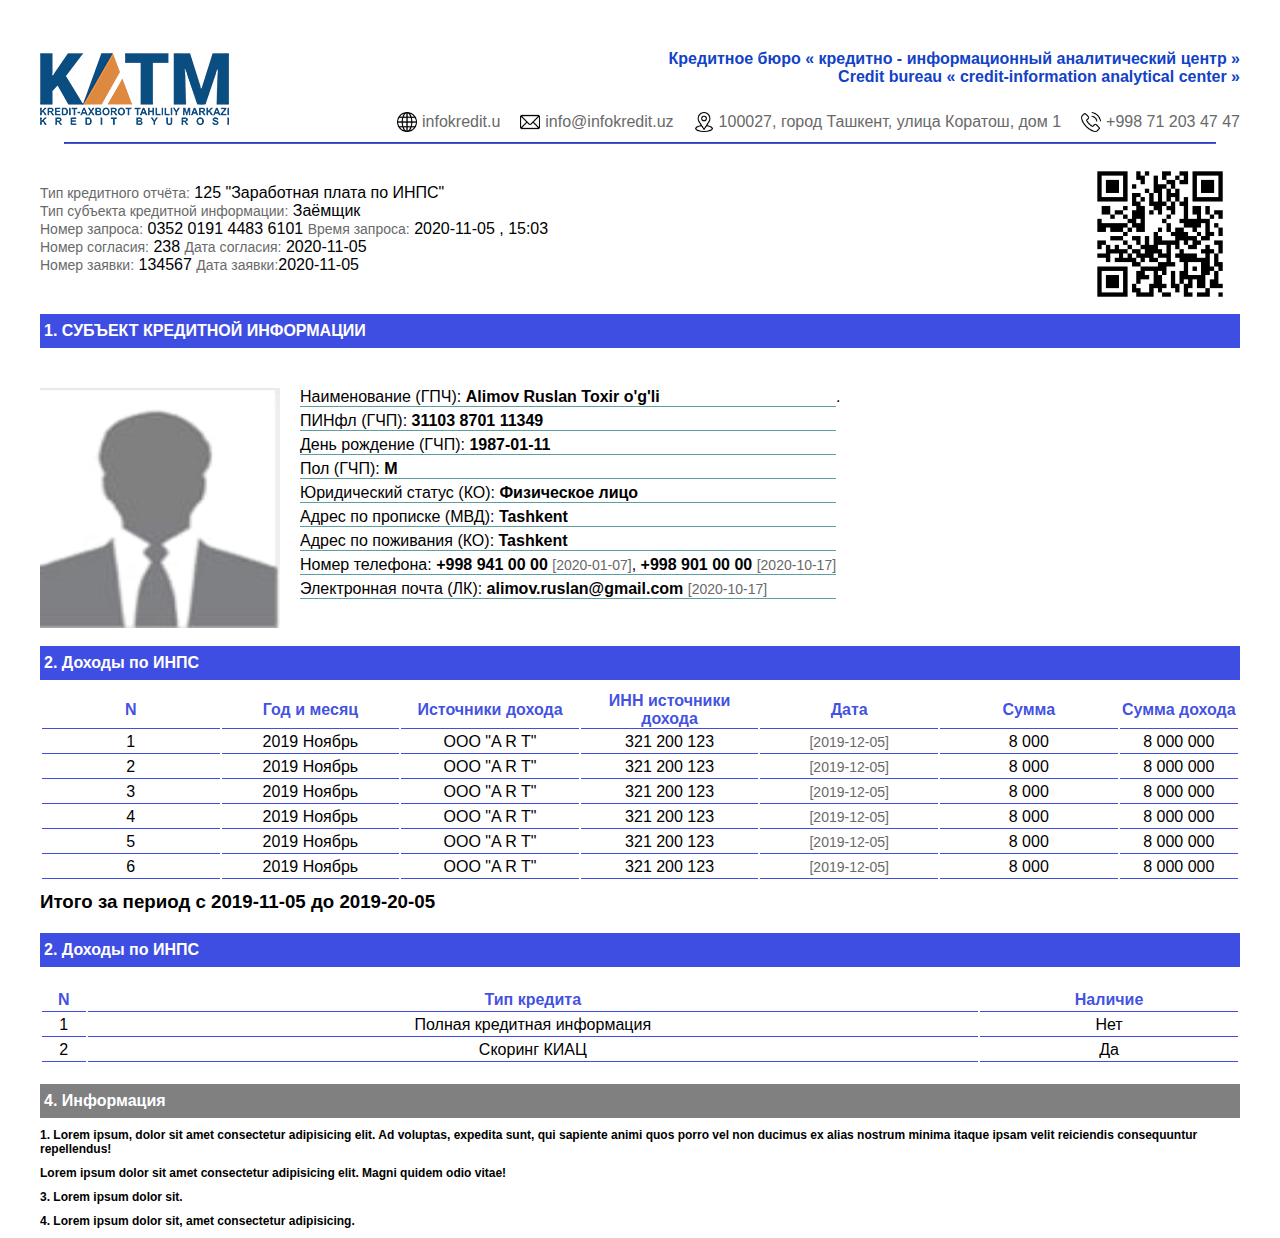
<file: index.html>
<!DOCTYPE html>
<html lang="uz">
<head>
    <meta charset="UTF-8">
    <meta http-equiv="X-UA-Compatible" content="IE=edge">
    <meta name="viewport" content="width=device-width, initial-scale=1.0">
    <title>Word project</title>
    <link rel="stylesheet" href="./css/style.css">
</head>
<body>
    
    <header>
        <div class="container">

            <img src="./img/logo.png" alt="Logo" class="logo">

            <h1 hidden></h1>
            <h4 class="header__h4">
                Кредитное бюро « кредитно - информационный аналитический центр » <br>
                Credit bureau « credit-information analytical center »
            </h2>

            <ul class="header__nav">

                <li><a href="#"> 
                    <img src="./img/internet.png" height="20px" width="20px" alt="logo"> infokredit.u
                </a></li>

                <li><a href="#">
                    <img src="./img/email.png" height="20px" width="20px" alt="logo"> info@infokredit.uz
                </a></li>

                <li><a href="#">
                    <img src="./img/location.png" height="20px" width="20px" alt="logo"> 100027, город Ташкент, улица Коратош, дом 1
                    </a></li>

                <li><a href="#"> 
                    <img src="./img/phone-call.png" height="20px" width="20px" alt="logo"> +998 71 203 47 47
                </a></li>
            </ul>
        </div>
    </header>

    <main>
        <hr class="burger">

            <section class="info__credit">
                <div class="container">
                    <div class="text">
                        <p><span class="text__color">Тип кредитного отчёта:</span> 125 "Заработная плата по ИНПС"</p>
                        <p><span class="text__color">Тип субъекта кредитной информации:</span> Заёмщик</p>
                        <p><span class="text__color">Номер запроса:</span> 0352 0191 4483 6101 
                           <span class="text__color">Время запроса:</span> 2020-11-05 , 15:03
                        </p>
                        <p><span class="text__color">Номер согласия:</span> 238
                            <span class="text__color">Дата согласия:</span> 2020-11-05</p>
                        <p><span class="text__color">Номер заявки:</span> 134567
                            <span class="text__color">Дата заявки:</span>2020-11-05</p>
                    </div>
                    <div class="info__credit__qr_code">
                        <img src="./img/qr_code.jpg" height="160px" width="160px" alt="Qr_code">
                    </div>
                </div>
            </section>


            <section class="person">
                <div class="container">
                    <h4 class="person__border">
                        1. 	СУБЪЕКТ КРЕДИТНОЙ ИНФОРМАЦИИ 
                    </h4>

                    <div class="person__info">
                        <img src="./img/person.jpg" class="person__info__img" height="240px" width="180px" alt="Person">.

                        <div class="person__info__text">
                            <p>Наименование (ГПЧ): <b>Alimov Ruslan Toxir o'g'li</b></p>
                            <p>ПИНфл (ГЧП): <b>31103 8701 11349</b></p>
                            <p>День рождение (ГЧП): <b>1987-01-11</b></p>
                            <p>Пол (ГЧП): <b>M</b></p>
                            <p>Юридический статус (КО): <b>Физическое лицо</b></p>
                            <p>Адрес по прописке (МВД): <b>Tashkent</b></p>
                            <p>Адрес по поживания (КО): <b>Tashkent</b></p>
                            <p>Номер телефона: <b>+998 941 00 00</b> <span class="text__color">[2020-01-07]</span>,
                                <b>+998 901 00 00</b> <span class="text__color">[2020-10-17]</span> </p>
                            <p>Электронная почта (ЛК): <b>alimov.ruslan@gmail.com</b> <span class="text__color">[2020-10-17]</span></p>
                        </div>
                    </div>
                </div>
                
                <section class="money">
                    <div class="container">
                        <h4 class="person__border">
                            2. Доходы по ИНПС 
                        </h4>
                        <table class="money__table">
                            <tr class="money__table__tr">
                                <th class="money__table__tr__th">N</th>
                                <th class="money__table__tr__th">Год и месяц</th>
                                <th class="money__table__tr__th">Источники дохода</th>
                                <th class="money__table__tr__th">ИНН источники дохода</th>
                                <th class="money__table__tr__th">Дата</th>
                                <th class="money__table__tr__th">Сумма</th>
                                <th class="money__table__tr__th">Сумма дохода </th>
                            </tr>
                            <tr class="money__table__tr">
                                <td class="money__table__tr__td">1</td>
                                <td class="money__table__tr__td">2019 Ноябрь</td>
                                <td class="money__table__tr__td">OOO "A R T"</td>
                                <td class="money__table__tr__td">321 200 123</td>
                                <td class="money__table__tr__td"><span class="text__color">[2019-12-05]</span></td>
                                <td class="money__table__tr__td">8 000</td>
                                <td class="money__table__tr__td">8 000 000</td>
                            </tr>
                            <tr>
                                <td class="money__table__tr__td">2</td>
                                <td class="money__table__tr__td">2019 Ноябрь</td>
                                <td class="money__table__tr__td">OOO "A R T"</td>
                                <td class="money__table__tr__td">321 200 123</td>
                                <td class="money__table__tr__td"><span class="text__color">[2019-12-05]</span></td>
                                <td class="money__table__tr__td">8 000</td>
                                <td class="money__table__tr__td">8 000 000</td>
                            </tr>
                            <tr>
                                <td class="money__table__tr__td">3</td>
                                <td class="money__table__tr__td">2019 Ноябрь</td>
                                <td class="money__table__tr__td">OOO "A R T"</td>
                                <td class="money__table__tr__td">321 200 123</td>
                                <td class="money__table__tr__td"><span class="text__color">[2019-12-05]</span></td>
                                <td class="money__table__tr__td">8 000</td>
                                <td class="money__table__tr__td">8 000 000</td>
                            </tr>
                            <tr>
                                <td class="money__table__tr__td">4</td>
                                <td class="money__table__tr__td">2019 Ноябрь</td>
                                <td class="money__table__tr__td">OOO "A R T"</td>
                                <td class="money__table__tr__td">321 200 123</td>
                                <td class="money__table__tr__td"><span class="text__color">[2019-12-05]</span></td>
                                <td class="money__table__tr__td">8 000</td>
                                <td class="money__table__tr__td">8 000 000</td>
                            </tr>
                            <tr>
                                <td class="money__table__tr__td">5</td>
                                <td class="money__table__tr__td">2019 Ноябрь</td>
                                <td class="money__table__tr__td">OOO "A R T"</td>
                                <td class="money__table__tr__td">321 200 123</td>
                                <td class="money__table__tr__td"><span class="text__color">[2019-12-05]</span></td>
                                <td class="money__table__tr__td">8 000</td>
                                <td class="money__table__tr__td">8 000 000</td>
                            </tr>
                            <tr>
                                <td class="money__table__tr__td">6</td>
                                <td class="money__table__tr__td">2019 Ноябрь</td>
                                <td class="money__table__tr__td">OOO "A R T"</td>
                                <td class="money__table__tr__td">321 200 123</td>
                                <td class="money__table__tr__td"><span class="text__color">[2019-12-05]</span></td>
                                <td class="money__table__tr__td">8 000</td>
                                <td class="money__table__tr__td">8 000 000</td>
                            </tr>
                        </table>   
                        <h3>Итого за период с 2019-11-05 до 2019-20-05</h3>
                    </div>
                </section>


                <section class="credit">
                    <div class="container">
                        <h4 class="credit__border">
                            2. Доходы по ИНПС 
                        </h4>
                        <table class="credit__table">
                            <tr class="credit__table__tr">
                                <th class="credit__table__tr__th">N</th>
                                <th class="credit__table__tr__th">Тип кредита</th>
                                <th class="credit__table__tr__th">Наличие</th>
                            </tr>
                            <tr class="credit__table__tr">
                                <td class="credit__table__tr__td">1</td>
                                <td class="credit__table__tr__td">Полная кредитная информация</td>
                                <td class="credit__table__tr__td">Нет</td>
                            </tr>
                            <tr class="credit__table__tr">
                                <td class="credit__table__tr__td">2</td>
                                <td class="credit__table__tr__td">Скоринг КИАЦ </td>
                                <td class="credit__table__tr__td">Да</td>
                            </tr>
                        </table>   
                    </div>
                </section>

                <section class="example">

                    <div class="container">
                        <h4 class="example__border">
                            4. Информация
                        </h4>
                        <p class="example__p"> 
                            1. Lorem ipsum, dolor sit amet consectetur adipisicing elit. Ad voluptas, expedita sunt, qui sapiente animi quos porro vel non ducimus ex alias nostrum minima itaque ipsam velit reiciendis consequuntur repellendus! </p>
                            
                            <p class="example__p"> Lorem ipsum dolor sit amet consectetur adipisicing elit. Magni quidem odio vitae! </p>
                            <p class="example__p">3. Lorem ipsum dolor sit. </p>
                            <p class="example__p">4. Lorem ipsum dolor sit, amet consectetur adipisicing. </p>

                        </p>    
                    </div>

                </section>
                
    </main>

</body>
</html>
</file>
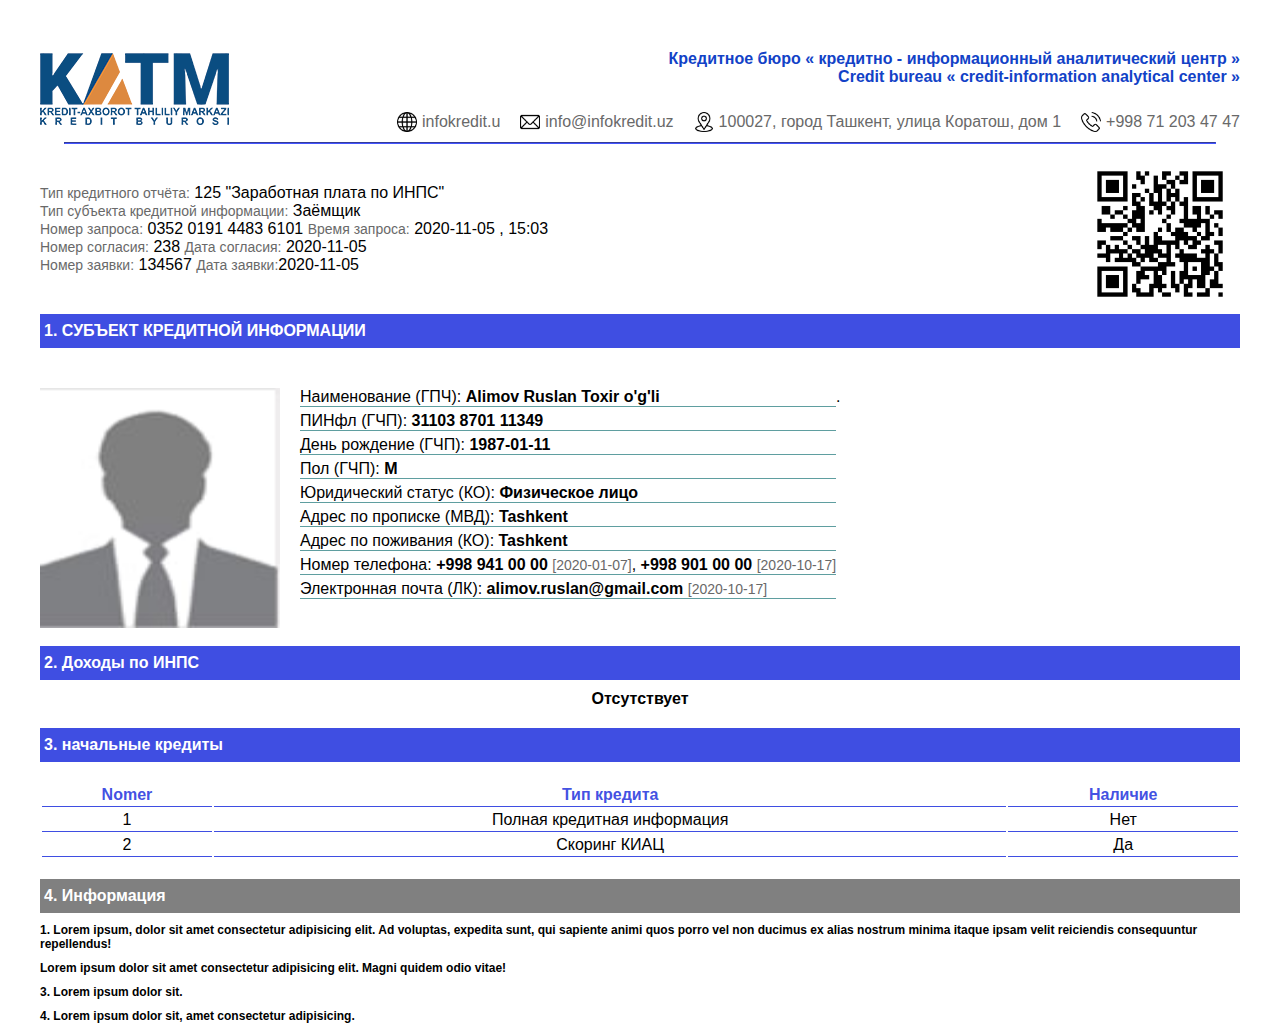
<file: second_page.html>
<!DOCTYPE html>
<html lang="en">
<head>
    <meta charset="UTF-8">
    <meta http-equiv="X-UA-Compatible" content="IE=edge">
    <meta name="viewport" content="width=device-width, initial-scale=1.0">
    <title>Word project second list</title>
    <link rel="stylesheet" href="./css/style.css">
</head>
<body>
    
    <header>
        <div class="container">

            <img src="./img/logo.png" alt="Logo" class="logo">

            <h1 hidden></h1>
            <h4 class="header__h4">
                Кредитное бюро « кредитно - информационный аналитический центр » <br>
                Credit bureau « credit-information analytical center »
            </h2>

            <ul class="header__nav">

                <li><a href="#"> 
                    <img src="./img/internet.png" height="20px" width="20px" alt="logo"> infokredit.u
                </a></li>

                <li><a href="#">
                    <img src="./img/email.png" height="20px" width="20px" alt="logo"> info@infokredit.uz
                </a></li>

                <li><a href="#">
                    <img src="./img/location.png" height="20px" width="20px" alt="logo"> 100027, город Ташкент, улица Коратош, дом 1
                    </a></li>

                <li><a href="#"> 
                    <img src="./img/phone-call.png" height="20px" width="20px" alt="logo"> +998 71 203 47 47
                </a></li>
            </ul>
        </div>
    </header>

    <main>
        <hr class="burger">

            <section class="info__credit">
                <div class="container">
                    <div class="text">
                        <p><span class="text__color">Тип кредитного отчёта:</span> 125 "Заработная плата по ИНПС"</p>
                        <p><span class="text__color">Тип субъекта кредитной информации:</span> Заёмщик</p>
                        <p><span class="text__color">Номер запроса:</span> 0352 0191 4483 6101 
                           <span class="text__color">Время запроса:</span> 2020-11-05 , 15:03
                        </p>
                        <p><span class="text__color">Номер согласия:</span> 238
                            <span class="text__color">Дата согласия:</span> 2020-11-05</p>
                        <p><span class="text__color">Номер заявки:</span> 134567
                            <span class="text__color">Дата заявки:</span>2020-11-05</p>
                    </div>
                    <div class="info__credit__qr_code">
                        <img src="./img/qr_code.jpg" height="160px" width="160px" alt="Qr_code">
                    </div>
                </div>
            </section>


            <section class="person">
                <div class="container">
                    <h4 class="person__border">
                        1. 	СУБЪЕКТ КРЕДИТНОЙ ИНФОРМАЦИИ 
                    </h4>

                    <div class="person__info">
                        <img src="./img/person.jpg" class="person__info__img" height="240px" width="180px" alt="Person">.

                        <div class="person__info__text">
                            <p>Наименование (ГПЧ): <b>Alimov Ruslan Toxir o'g'li</b></p>
                            <p>ПИНфл (ГЧП): <b>31103 8701 11349</b></p>
                            <p>День рождение (ГЧП): <b>1987-01-11</b></p>
                            <p>Пол (ГЧП): <b>M</b></p>
                            <p>Юридический статус (КО): <b>Физическое лицо</b></p>
                            <p>Адрес по прописке (МВД): <b>Tashkent</b></p>
                            <p>Адрес по поживания (КО): <b>Tashkent</b></p>
                            <p>Номер телефона: <b>+998 941 00 00</b> <span class="text__color">[2020-01-07]</span>,
                                <b>+998 901 00 00</b> <span class="text__color">[2020-10-17]</span> </p>
                            <p>Электронная почта (ЛК): <b>alimov.ruslan@gmail.com</b> <span class="text__color">[2020-10-17]</span></p>
                        </div>
                    </div>
                </div>
                
                <section class="money">
                    <div class="container">
                        <h4 class="person__border">
                            2. Доходы по ИНПС
                        </h4>

                        <h4 class="money__text">
                            отсутствует
                        </h4>
                </section>


                <section class="credit">
                    <div class="container">
                        <h4 class="credit__border">
                            3. начальные кредиты 
                        </h4>
                        <table class="credit__table">
                            <tr class="credit__table__tr">
                                <th class="credit__table__tr__th">Nomer</th>
                                <th class="credit__table__tr__th">Тип кредита</th>
                                <th class="credit__table__tr__th">Наличие</th>
                            </tr>
                            <tr class="credit__table__tr">
                                <td class="credit__table__tr__td">1</td>
                                <td class="credit__table__tr__td">Полная кредитная информация</td>
                                <td class="credit__table__tr__td">Нет</td>
                            </tr>
                            <tr class="credit__table__tr">
                                <td class="credit__table__tr__td">2</td>
                                <td class="credit__table__tr__td">Скоринг КИАЦ </td>
                                <td class="credit__table__tr__td">Да</td>
                            </tr>
                        </table>   
                    </div>
                </section>

                <section class="example">

                    <div class="container">
                        <h4 class="example__border">
                            4. Информация
                        </h4>
                        <p class="example__p"> 
                            1. Lorem ipsum, dolor sit amet consectetur adipisicing elit. Ad voluptas, expedita sunt, qui sapiente animi quos porro vel non ducimus ex alias nostrum minima itaque ipsam velit reiciendis consequuntur repellendus! </p>
                            
                            <p class="example__p"> Lorem ipsum dolor sit amet consectetur adipisicing elit. Magni quidem odio vitae! </p>
                            <p class="example__p">3. Lorem ipsum dolor sit. </p>
                            <p class="example__p">4. Lorem ipsum dolor sit, amet consectetur adipisicing. </p>

                        </p>    
                    </div>

                </section>
                
    </main>

</body>
</html>
</file>
<file: css/style.css>
* {
    margin: 0; 
    padding: 0;
    box-sizing: border-box;
    font-family: sans-serif;
}

.container {
    width: 1200px;
    margin: auto;
}

.burger {
    width: 90%;
    margin: auto;
    border-color: #23dd;
}
.text__color {
    color: dimgray;
    font-size: 14px;
}
/* header */

header {
    margin-top: 50px;
}

.header__h4 {
    float: right;
    text-align: right;
    color: rgb(18, 66, 199);
}

.header__nav {
    display: flex;
    float: right;
    margin-top: -30px;
}
.header__nav li {
    padding: 10px;
    list-style-type: none;
}

.header__nav li:last-child {
    padding-right: 0px;
    list-style-type: none;
}

.header__nav li a {
    display: flex;
    justify-content: center;
    align-items: center;
    text-decoration: none;
    color: dimgray;
}

.header__nav li a img {
    margin-right: 5px;
}


/* header end */

/* credit */

.info__credit {
    margin: 40px 0;
}
.info__credit__qr_code {
    float: right;
    margin-top: -120px;
}
/* credit end */

/* person */

.person__border {
    padding: 8px 4px;
    color: #fff;
    background: #23dd;
}
.person__info {
    margin: 40px 0;
}
.person__info__img {
    width: 20%;
    float: left;
    margin-right: 20px;
}
.person__info__text {
    float: left;
}
.person__info__text p{
    margin-bottom: 5px;
    border-bottom: 1px solid cadetblue;
    border-bottom-width: 100%;

}

/* person end */

/* money */

.money {
    margin-top: 240px;
}
.money__text {
    text-align: center;
    margin: 10px 0;
    text-transform: capitalize;
}
.money__table{
    text-align: center;
    margin: 10px 0;
}
.money__table__tr__th{
    color: #23dd;
    border-bottom: 1px solid #23dd;
}
.money__table__tr__th{
    width: 15%;
}
.money__table__tr__td{
    padding: 2px 0;
    border-bottom: 1px solid #23dd;
}

/* money end */

/* credit */

.credit {
    margin: 20px 0;
}

.credit__border {
    padding: 8px 4px;
    color: #fff;
    background: #23dd;
}
.credit__table__tr__th {
    color: #23dd;
}
.credit__table {
    margin: 20px 0;
    width: 100%;
}
.credit__table__tr__td, .credit__table__tr__th{
    padding: 2px 0;
    border-bottom: 1px solid #23dd;
}

.credit__table__tr__td{
    text-align: center;
}

/* credit end */

/* example */


.example__border {
    padding: 8px 4px;
    color: #fff;
    background: grey;
}

.example__p {
    margin: 10px 0;
    font-size: 12px;
    font-weight: bold;
}
/* example end */
</file>
